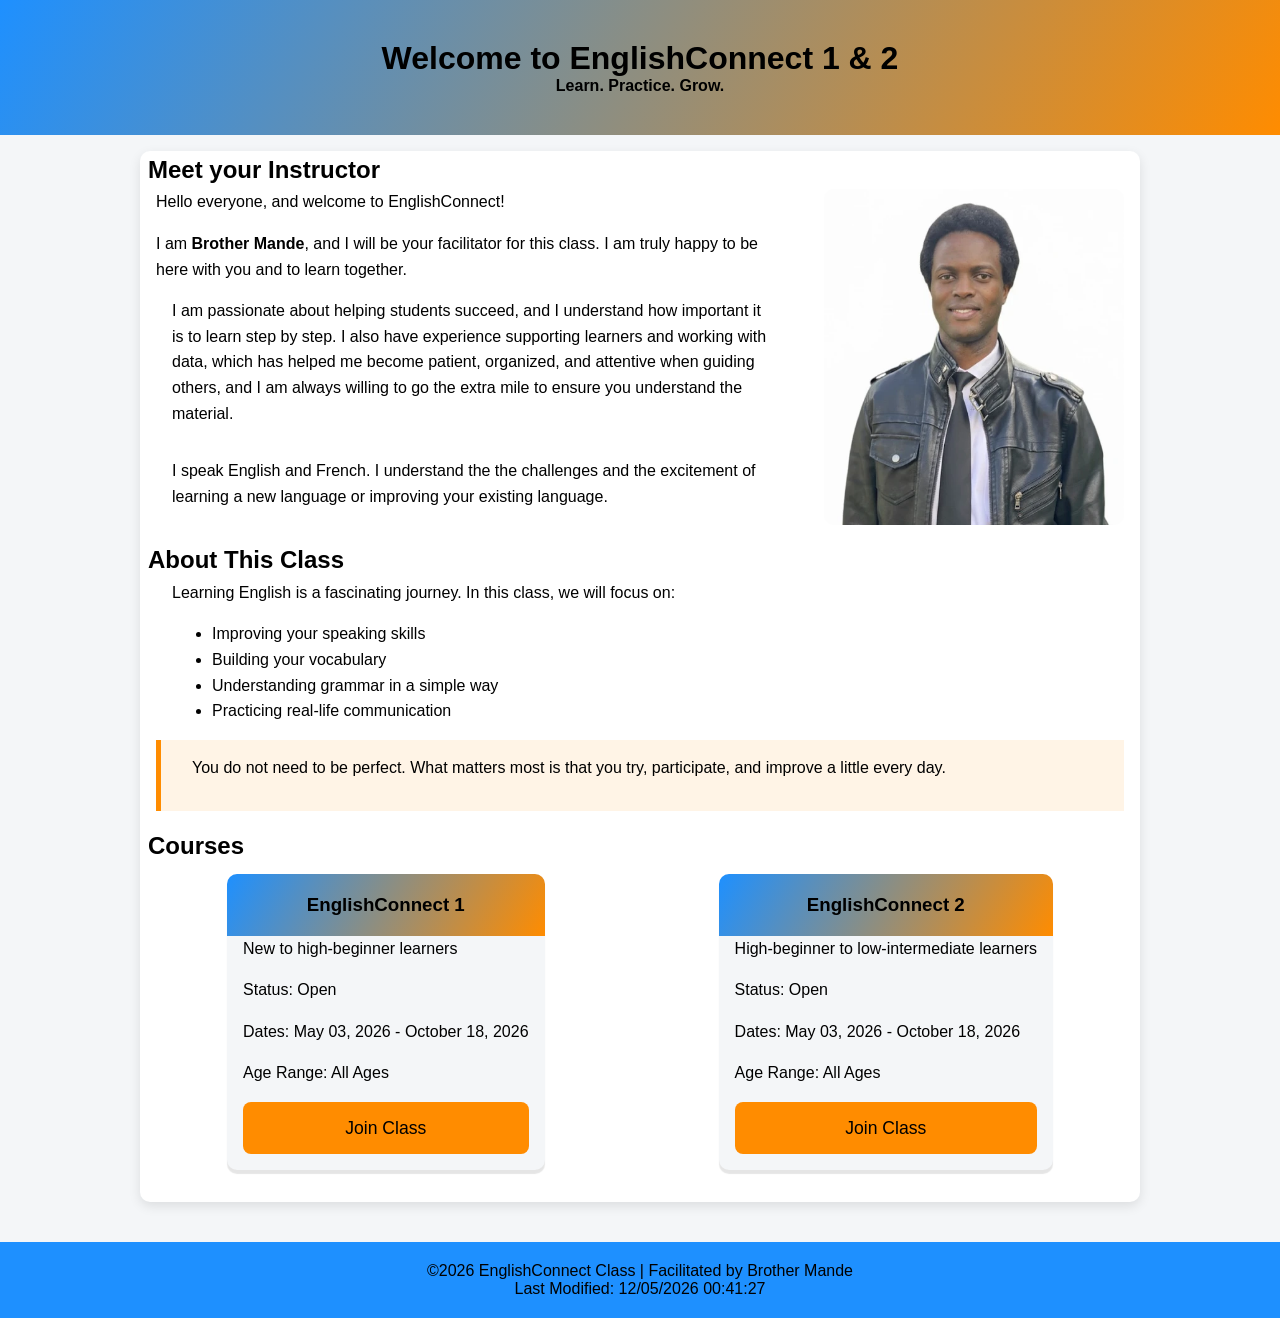
<file: index.html>
<!DOCTYPE html>
<html lang="en">
<head>
    <meta charset="UTF-8">
    <meta name="viewport" content="width=device-width, initial-scale=1.0">
    <title>EnglishConnect 1 & 2</title>
    <meta name="author" content="Celeste M. mande">
    <meta name="description" content="Welcome to EnglishConnect 1 & 2 - A program designed to elevate your English speaking skills, vocabulary, and grammar.">
    <link rel="stylesheet" href="styles/english.css">
    <link rel="icon" href="images/favicon.ico">
    <script src="scripts/english.js" defer></script>
    <script type="module" src="scripts/courses.js"></script>
    <script src="scripts/get_dates.js" defer></script>
</head>
<body>
    <header>
        <h1>Welcome to EnglishConnect 1 & 2</h1>
        <p>Learn. Practice. Grow.</p>
    </header>
    <main>
        <h2>Meet your Instructor</h2>

        <section class="introduction">
            <p class="hello">Hello everyone, and welcome to EnglishConnect!</p>

            <p class="mande">I am <strong>Brother Mande</strong>, and I will be your facilitator for this class. I am truly happy to be here with you and to learn together.</p>

            <div id="intro" class="intro">

            </div>

            <div id="languages" class="languages">

            </div>
            
            <div class="profile">
                <img src="images/celeste.webp" alt="Brother Mande">
            </div>
            
        </section>
        
        <section class="about-class">
            <h2>About This Class</h2>

            <div id="purpose">

            </div>
            
            <div id="goals">

            </div>
            

            <div id="highlight" class="highlight">

            </div>
        </section>

        <h2>Courses</h2>
        <section id="courses" class="courses">
            
        </section>

        <!-- <section class="registration">
            <h2>Register for the Class</h2>
            <p>To join this class, please complete the registration form. This will help us understand your level and prepare the best learning experience for you.</p>

            <a href="https://quickreg.churchofjesuschrist.org/join-now/group/361fde5d-fd42-f111-88b4-7c1e5268cfaf" target="_blank" class="button">Join EnglishConnect 1</a>
            <a href="https://quickreg.churchofjesuschrist.org/join-now/group/e6c22bc2-fe42-f111-88b5-000d3a14830b" target="_blank" class="button">Join EnglishConnect 2</a>
        </section> -->
        
    </main>
    <footer>
        <p>&copy;<span id="current-year"></span> EnglishConnect Class | Facilitated by Brother Mande</p>
        <p><span id="last-modified"></span></p>
    </footer>
</body>
</html>
</file>
<file: styles/english.css>
* {
    margin: 0;
    padding: 0;
    box-sizing: border-box;
}

:root {
    --background-color: #f4f6f8;
    --text-color: #333;
    --header-title-background: linear-gradient(120deg, #1e90ff, #ff8c00);
    --white-color: white;
    --black-color: #000000;
    --blue-header-footer-color: #1e90ff;
    --highlight-background: #fff4e6;
    --orange-background: #ff8c00;

    --left-border: 5px solid #ff8c00;

    --center-text-align: center;
    --none-text-decoration: none;
    --two-Half-font-size: 2.5rem;

    --ten-border-radius: 10px;

    --inline-display: inline-block;

    --one_padding: 1rem;
    --one_gap: 1rem;
    --flex-display: flex;
    --cursor-pointer: pointer;
    --grid-display: grid;

    --eight_border_radius: 8px;
    --one_margin: 1rem;

    --list-style: none;
    --four-padding: .4rem;
    --text-decoration-none: none;
    --align-items: center;
    --display-block: block;
    --display-none: none;
    --left-margin: .5rem;

    --column-flex-direction: column;
    --row-direction: row;
    --none-list-style: none;
    --four-padding: .4rem;
    --text-decoration-none: none;
    --center-align-items: center;
    --display-block: block;
    --display-none: none;

    --justify-content-around: space-around;
    --justify-content-between: space-between;
}

body {
    background-color: var(--background-color);
    font-family: 'Segoe UI', Tahoma, Geneva, Verdana, sans-serif;
    /* line-height: 1.6; */
    /* color: var(--text-color); */
}

header {
    background: var(--header-title-background);
    color: var(--black-color);
    padding: 40px 20px;
    text-align: var(--center-text-align);

    h1 {
        margin: 0;
        /* font-size: 2.5rem; */
    }

    p {
        font-weight: bold;
    }
}

main {
    margin: 1rem;
    background-color: var(--white-color);
    line-height: 1.6;
    border-radius: var(--ten-border-radius);
    box-shadow: 0 4px 12px rgba(0, 0, 0, 0.1);

    h2 {
        margin-left: .5rem;
        color: var(--black-color);

    }

    p,
    div {
        margin: 0 1rem 1rem;
    }

    .profile {
        display: var(--flex-display);
        justify-content: center;

        img {
            width: 300px;
            height: auto;
            border-radius: var(--ten-border-radius);
        }
    }

    .highlight {
        background-color: var(--highlight-background);
        padding: 15px;
        border-left: 5px solid #ff8c00;
        /* margin: 20px 0; */
    }

    .courses {
        display: var(--flex-display);
        flex-direction: var(--row-direction);
        /* justify-self: center; */
        column-gap: 1rem;
        margin: .5rem;
        /* margin-bottom: 1rem; */

        .course-card {
            /* display: var(--flex-display); */
            /* flex-direction: var(--row-direction); */
            background-color: var(--background-color);
            color: var(--black-color);
            border-radius: var(--ten-border-radius);
            box-shadow: 0 4px 1px rgba(0, 0, 0, 0.1);
            overflow: hidden;
            margin-bottom: 2rem;

            h3 {
                background: var(--header-title-background);
                color: var(--black-color);
                text-align: var(--center-align-items);
                padding: 1rem;
                margin: 0;

            }

            a {
                /* color: var(--text-color); */
                color: var(--black-color);
                font-size: 1.1rem;
                text-decoration: var(--none-text-decoration);
                /* display: var(--flex-display); */
                /* justify-self: center; */


                /* width: 100%; */
            }

            .register-link {
                /* background-color: green; */
                text-align: center;
                background-color: var(--orange-background);
                padding: 12px 22px;
                border-radius: 8px;
                /* transition: 0.3s; */
            }
            
        }
    }
}
#goals {
    /* background-color: red; */
    padding-left: 3.5rem;
}

footer {

    text-align: center;
    padding: 20px;
    margin-top: 40px;
    background-color: var(--blue-header-footer-color);
    /* background: #1e90ff; */
    color: var(--black-color);
    /* font-weight: bold; */
}

@media only screen and (min-width:38rem) {
    main {
        width: 100%;
        max-width: 1000px;
        margin: 0 auto;
        margin-top: 1rem;

        .introduction {
            /* background-color: red; */
            display: var(--grid-display);
            grid-template-areas:
                "hello picture"
                "name picture"
                "introduction picture"
                "languages picture"
            ;

            .hello {
                grid-area: hello;
            }

            .mande {
                grid-area: name;
            }

            .intro {
                grid-area: introduction;
            }

            .languages {
                grid-area: languages;
            }

            .profile {
                grid-area: picture;
            }
        }

        .courses {
            /* background-color: red; */
            display: var(--flex-display);
            justify-content: var(--justify-content-around);
        }
        .course-card {
            .register-link {
                cursor: pointer;
                transition: 0.3s;
            }
            .register-link:hover {
                background-color: #e67600;
            }
        }
        
    }
}
</file>
